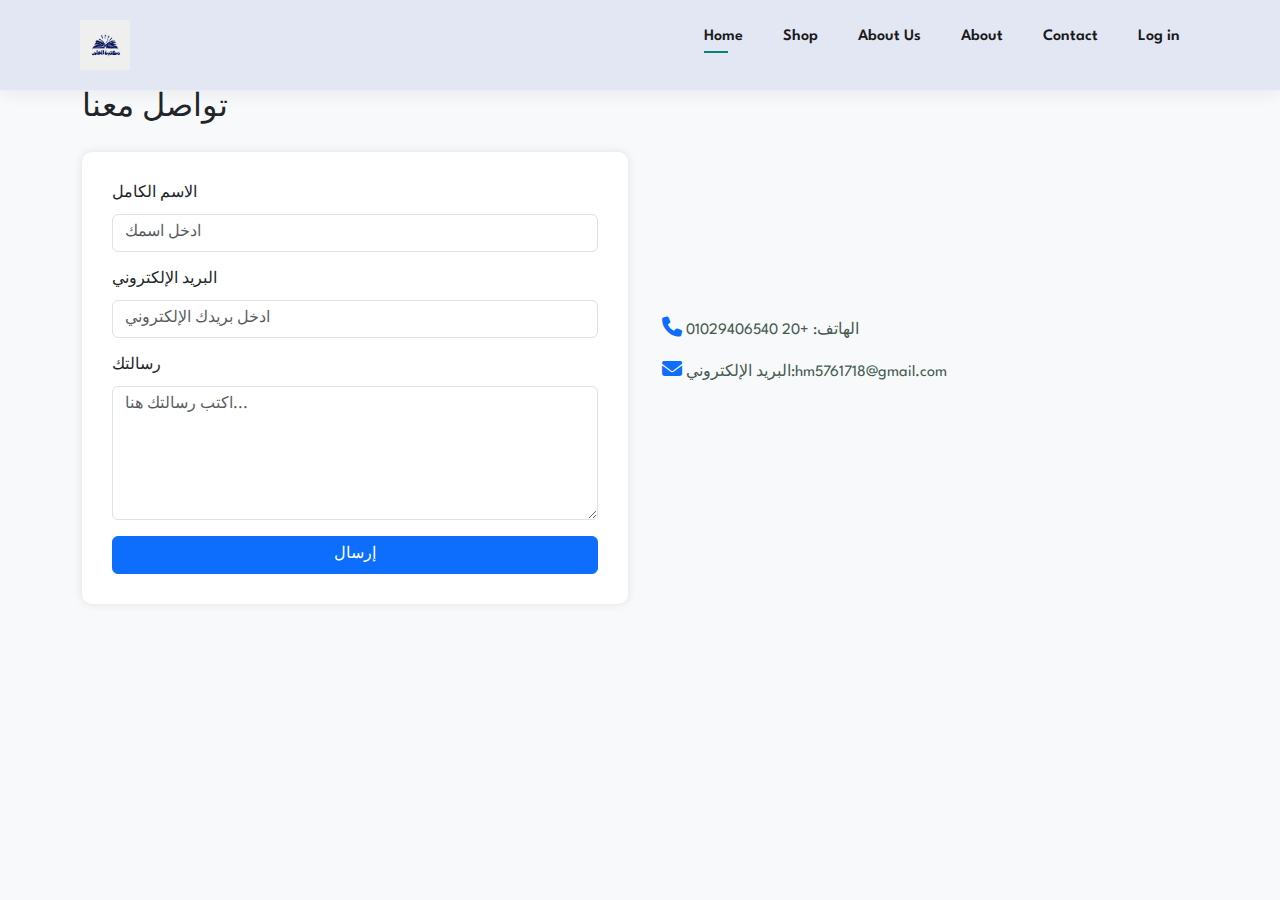
<file: pages/contact.html>
<!DOCTYPE html>
<html lang="en">
  <head>
    <meta charset="UTF-8" />
    <meta http-equiv="X-UA-Compatible" content="IE=edge" />
    <meta name="viewport" content="width=device-width, initial-scale=1.0" />
    <title>تواصل معنا</title>
    <!-- font-awesome cdn -->
    <link
      rel="stylesheet"
      href="https://cdnjs.cloudflare.com/ajax/libs/font-awesome/6.5.1/css/all.min.css"
    />
    <!-- favicon -->
    <link rel="icon" href="../img/favicon.ico" />
    <!-- css style -->
    <link rel="stylesheet" href="../CSS (1)/style (1).css " />
    <link rel="stylesheet" href="https://cdnjs.cloudflare.com/ajax/libs/font-awesome/6.5.1/css/all.min.css">
    <link href="https://cdn.jsdelivr.net/npm/bootstrap@5.3.3/dist/css/bootstrap.min.css" rel="stylesheet">
  </head>

 
  <style>
    body {
      background-color: #f8f9fa;
      
    }
    a{
      text-decoration: none;
    }
    .contact-form {
      background: white;
      padding: 30px;
      border-radius: 10px;
      box-shadow: 0px 0px 10px rgba(0,0,0,0.1);
    }
    .contact-info i {
      font-size: 20px;
      color: #0d6efd;
      margin-left: 10px;
    }
  </style>
<body>
<!-- Header -->
<header id="Header">
    <a href=""><img src="../img/logo.jpg" class="logo"></a>

    <nav>
      <ul id="navbar">
        <li class="active"><a href="..index.html" >Home</a></li>
        <li><a href="../index.html">Shop</a></li>
        <li><a href="../pages/About Us.html">About Us</a></li>
        <li><a href="../pages/about.html">About</a></li>
        <li><a href="../pages/contact.html">Contact</a></li>
        <li><a href="../pages/sin up.html">Log in</a></li>
      </ul>
    </nav>
  </header>


<!-- Contact Section -->
<section class="container mb-5">
  <div class="row">
    <div class="col-lg-6 mb-4">
      <h2 class="mb-4">تواصل معنا</h2>
      <form class="contact-form">
        <div class="mb-3">
          <label for="name" class="form-label">الاسم الكامل</label>
          <input type="text" class="form-control" id="name" placeholder="ادخل اسمك">
        </div>
        <div class="mb-3">
          <label for="email" class="form-label">البريد الإلكتروني</label>
          <input type="email" class="form-control" id="email" placeholder="ادخل بريدك الإلكتروني">
        </div>
        <div class="mb-3">
          <label for="message" class="form-label">رسالتك</label>
          <textarea class="form-control" id="message" rows="5" placeholder="اكتب رسالتك هنا..."></textarea>
        </div>
        <button type="submit" class="btn btn-primary w-100">إرسال</button>
      </form>
    </div>

    <div class="col-lg-6 d-flex flex-column justify-content-center">
      <div class="contact-info">
        <p><i class="fas fa-phone"></i> الهاتف: +20 01029406540</p>
        <p><i class="fas fa-envelope"></i> البريد الإلكتروني:hm5761718@gmail.com</p>
       
      </div>
    </div>
  </div>
</section>


<!-- Bootstrap JS -->
<script src="https://cdn.jsdelivr.net/npm/bootstrap@5.3.3/dist/js/bootstrap.bundle.min.js"></script>
</body>
</html>
</file>
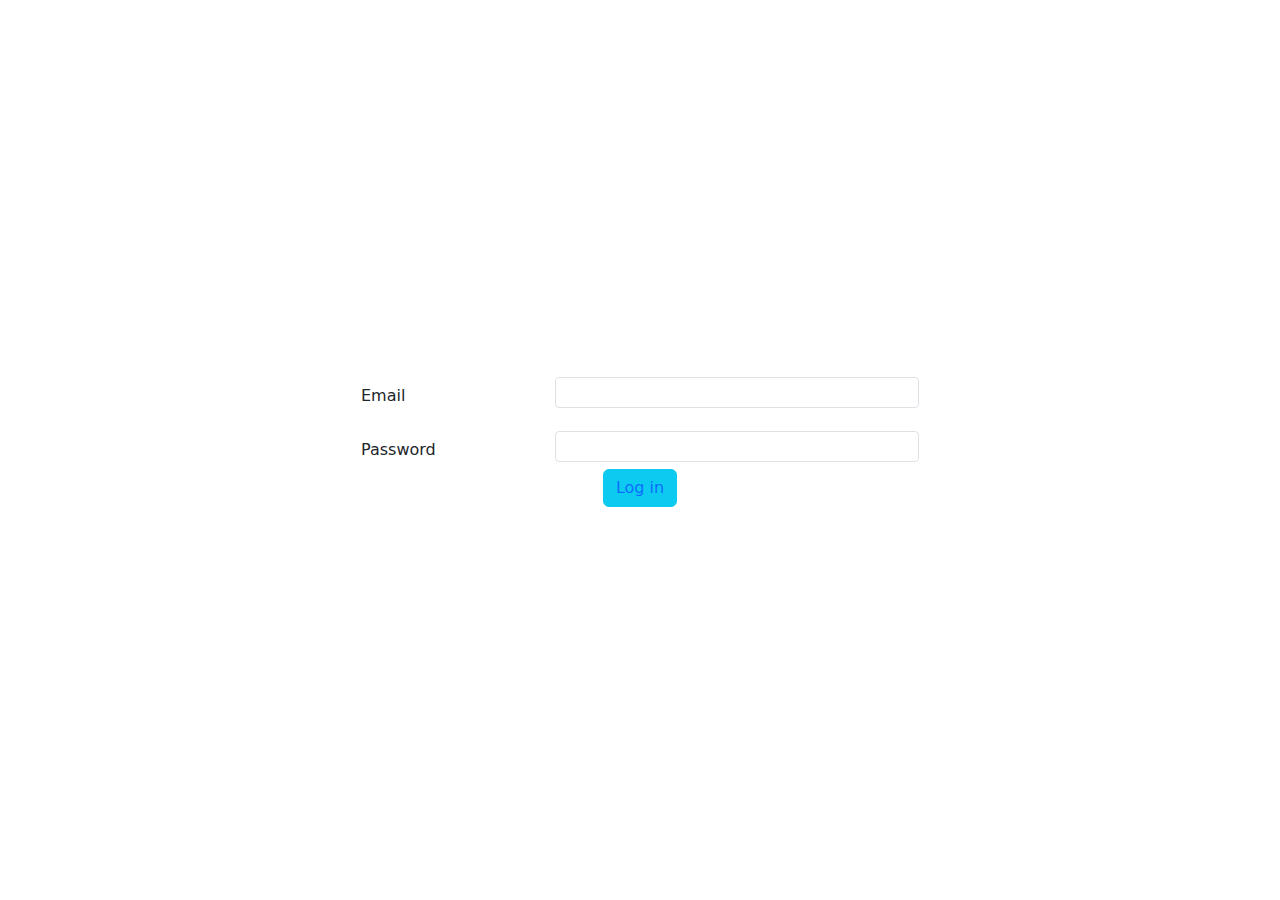
<file: pages/sin up.html>
<!DOCTYPE html>
<html lang="en">
<head>
  <meta charset="UTF-8">
  <meta name="viewport" content="width=device-width, initial-scale=1.0">
  <title>Center Form Vertically and Horizontally</title>
  <link rel="stylesheet" href="../css/bootstrap.css">
</head>
<body>

<div class="d-flex align-items-center min-vh-100">
  <div class="container d-flex justify-content-center"> 
    <div class="w-50"> 
      <div class="row mb-3">
        <label class="col-sm-4 col-form-label">Email</label> 
        <div class="col-sm-8">
          <input type="text" class="form-control form-control-sm" id="staticEmail">
        </div>
      </div>
      <div class="row mb-3">
        <label class="col-sm-4 col-form-label">Password</label>
        <div class="col-sm-8">
          <input type="password" class="form-control form-control-sm" id="inputPassword">
        </div>
        <div class="col text-center">
            <div class="btn btn-info"><a style="text-decoration: none;"  href="../index.html">Log in</a></div>
          </div>
      </div>
    
    </div>
  </div>
</div>

</body>
</html>
</file>
<file: CSS (1)/style (1).css>
/* google font */
@import url('https://fonts.googleapis.com/css2?family=Spartan:wght@100;200;300;400;500;600;700;800;900&display=swap');

:root {
  --primary-color: #088178;
  --hh-color: #e3e6f3;
  --qq-color: #1a1a1a;
}

* {
  margin: 0;
  padding: 0;
  box-sizing: border-box;
  font-family: 'Spartan', sans-serif;
}

html {
  scroll-behavior: smooth;
}



h1 {
  font-size: 3.125rem;
  line-height: 4rem;
  color: #222;
}

h2 {
  font-size: 2.875rem;
  line-height: 3.375rem;
  color: #222;
}

h4 {
  font-size: 1.5rem;
  color: #222;
}

h6 {
  font-weight: 700;
  font-size: 12px;
}

p {
  font-size: 16px;
  color: #465b52;
  margin: 15px 0 20px 0;
}

a {
  text-decoration: none;
}

.section-p1 {
  padding: 40px 80px;
}

.section-m1 {
  margin: 40px 0;
}

button.normal {
  font-size: 14px;
  font-weight: 600;
  padding: 15px 30px;
  color: #000;
  background-color: #fff;
  border-radius: 5px;
  cursor: pointer;
  border: none;
  outline: none;
  transition: all 0.3s ease;
}

button.white {
  font-size: 13px;
  font-weight: 600;
  padding: 11px 18px;
  color: #ffffff;
  background-color: transparent;
  cursor: pointer;
  border: 1px solid white;
  outline: none;
  transition: all 0.3s ease;
}

/* header section */

body header{ 
  display: flex;
  justify-content: space-between;
  align-items: center;
  padding: 20px 80px;
  background-color: var(--hh-color);
  box-shadow: 0px 5px 15px rgba(0,0, 0, 0.06);
  position: sticky;
  top: 0;
  right: 0;
  z-index: 10;
}
body header .logo{
 width: 50px;
 height: 50px;
}
body header nav #navbar{
  display: flex;
  justify-content: center;
  align-items: center;
}
body header nav #navbar li{
  list-style: none;
  padding: 0px 20px;
  position: relative;
}
body header nav #navbar li a{
  font-size: 1rem;
  font-weight: 600;
  color: var(--qq-color);
  transition: all 0.3s ease;
}
#navbar li:hover , #navbar li.active{
  color: var(--primary-color);
}
#navbar li:hover::after , #navbar li.active::after{
content: "";
width: 30%;
height: 2px;
background-color: var(--primary-color);
position: absolute;
bottom: -4px;
left: 20px;
}


/* Section 1*/
#img-slider{
  height: 90vh;
  width: 100%;
  display: flex;
  justify-content: center;
  align-items: center;
  position: relative;
  overflow: hidden;
}
#img-slider .slide img{
  opacity:95%;
  height: 100vh;
  width: 100vw;
  object-fit: cover;
  object-position: top right;
  position: relative;
}
#img-slider .slide .info{
  position: absolute;
  top: 50%;
  transform: translateY(-50%);
  display: flex;
  flex-direction: column;
  align-items: flex-start;
  justify-content: center;
  z-index: 2;
  padding: 0 80px;
}
.select-none{
  user-select: none;
}
#img-slider .slide .info h4{
  padding-bottom: 15px;
  color: whitesmoke;
}
#img-slider .slide .info h1{
  color:rgb(3, 26, 77)
}#img-slider .slide .info h2{
  color: whitesmoke;
}
#img-slider .slide .info button{
  background: url(../img/button\ \(1\).png);
  background-color: transparent;
  border: 0;
  color: var(--primary-color);
  padding: 14px 80px 14px 65px;
  font-size: 15px;
  font-weight: 700;
}
/* Section 2*/
#feature{
  display: flex;
  justify-content: space-between;
  align-items: center;
  flex-wrap: wrap;
}
#feature .fe-box{
  width: 180px;
  text-align: center;
  padding: 25px 15px;
  box-shadow: 20px 20x 34px rgba(0,0, 0, 0.03);
  border: 1px solid #cce7d0;
  border-radius: 4px;
  margin: 15px 0;
  cursor: pointer;
  transition: all 0.3 linear;
}
#feature .fe-box:hover{
  box-shadow: 20px 20px 30px rgba(0,0, 0, 0.07);

}
#feature .fe-box img{
  width: 100%;
  margin-bottom: 15px;
}
#feature .fe-box h6{
  padding: 9px 8px 6px;
  background-color: #fddde4;
  border-radius: 4px;
  color: var(--primary-color);
  line-height: 1;
}
#feature .fe-box:nth-child(2) h6{
  background-color: #cdebbc;
}
#feature .fe-box:nth-child(3) h6{
  background-color: #d1e8f2;
}
#feature .fe-box:nth-child(4) h6{
  background-color: #f6dbf6;
}
#feature .fe-box:nth-child(5) h6{
  background-color: #cdd4f8;
}
#feature .fe-box:nth-child(6) h6{
  background-color: #fff2e5;
}
/* Products section*/
#product1{
  text-align: center;
}
#product1 .por-container{
  padding: 20px;
  display: flex;
  justify-content: space-between;
  align-items: center;
  flex-wrap: wrap;
}
#product1 .por-container .pro{
  width: 23%;
  min-width: 250px;
  padding: 10px 12px;
  border: 1px solid #cce7d0;
  border-radius: 25px;
  cursor: pointer;
  box-shadow: 20px 20px 30px rgba(0,0, 0, 0.02);
  margin: 15px 0;
  transition: all 0.3 linear;
  position: relative;
}
#product1 .por-container .pro:hover{
  box-shadow: 20px 20px 30px rgba(0,0, 0, 0.09);

}
#product1 .por-container .pro img{
  width: 100%;
  border-radius: 20px;
}
#product1 .pro .des{
  text-align: start;
  padding: 10px 0;
}
#product1 .pro .des span{
  color: #606063;
  font-size: 12px;
}
#product1 .pro .des h5{
   padding-top: 7px;
   color: #1a1a1a;
   font-size: 14px;
}
#product1 .pro .des i{
  font-size: 12px;
  color: rgba(243, 181, 25);
}
#product1 .pro .des h4{
  padding-top: 7px;
  font-size: 15px;
  font-weight: 700;
  color: var(--primary-color);
}
#product1 .pro .cart i{
  width:40px ;
  height: 40px;
  line-height: 40px;
  background-color: #e8f6ea;
  border-radius: 50px;
  color: var(--primary-color);
  position: absolute;
  bottom: 20px;
  right: 15px;
}
/*section 3*/
#banner{
  background: url(../img/25.jpg) center/cover;
  height: 40vh;
  width: 100%;
  text-align: center;
  flex-direction: column;
  display: flex;
  justify-content: center;
  align-items: center;
}
#banner h4{
  color: white;
  font-size: 16px;
}
#banner h2{
  color: white;
  font-size: 30px;
  padding: 10px 0;
}
#banner h2 span{
  color:var(--primary-color);
}
#banner button:hover{
  background-color: var(--primary-color);
  color: #fff;
}
/*section 4*/
#sm-banner{
  display: flex;
  justify-content: space-around;
  flex-wrap: wrap;
}
#sm-banner .banner-box{
  background: url(../img/3.jpeg) center/cover 
  no-repeat;
  height: 60vh;
  min-width: 47%;
  flex-direction: column;
  display: flex;
  justify-content: center;
  align-items: flex-start;
  padding: 30px;
}
#sm-banner .banner-box h4{
  color: white;
  font-size: 20px;
  font-weight: 300;
}
#sm-banner .banner-box h2{
  color: white;
  font-size: 28px;
  font-weight: 800;
}
#sm-banner .banner-box span{
  color: white;
  font-size: 14px;
  font-weight: 500;
  padding-bottom: 15px;
}
#sm-banner .banner-box button{
  padding: 6px;
  background: transparent;
  border: 2px solid #fff;
  color: #fff;
}
#sm-banner .banner-box:hover button{
  background-color: var(--primary-color);
  border-color: var(--primary-color);
}
#sm-banner .div2{
  background: url(../img/20.jpeg) center/cover no-repeat;
}

/* section 5*/

#newsLetter{
  display: flex;
  justify-content: space-between;
  flex-wrap: wrap;
  align-items: center;
  background: url(../img/24.jpg)  center/cover no-repeat;
  padding: 40px 110px;
  margin: 20px 0;
}
#newsLetter h4{
   color: #fff;
   font-weight: 700;
   font-size: 22px;
}
#newsLetter p{
  color: #818ea0;
  font-weight: 600;
  font-size: 14px;
}
#newsLetter p span{
  color: #ffbd27;
}
#newsLetter input{
  height: 3.125rem;
  padding: 0 1.25rem;
  font-size: 14px;
  width: 100%;
  border: 1px solid transparent;
  border-radius: 5px;
  outline: none;
  border-top-right-radius: 0;
  border-bottom-right-radius: 0;
}
#newsLetter button{
  background-color: var(--primary-color);
  color: #fff;
  white-space: nowrap;
  height: 3.125rem;
  border-radius: 5px;
  border-top-left-radius: 0;
  border-bottom-left-radius: 0;
}
#newsLetter .form{
  display: flex;
  width: 40%;
}
/*footer*/
footer{
  display: flex;
  flex-wrap: wrap;
  justify-content: space-between;
  margin: 40px 0;
}
footer .col{
  display: flex;
  flex-direction: column;
  align-items: flex-start;
  margin-bottom: 20px;
}
footer .logo{
  width: 70px;
  height: 70px;
cursor: pointer;
margin-bottom: 30px;
}
footer h4{
  font-size: 14px;
  margin-bottom: 20px;
}
footer p{
  font-size: 13px;
  margin-bottom: 8px;
}
footer a{
  font-size: 13px;
  text-decoration: none;
  color: #222;
  padding: 10px 0;
}
footer .follow{
  margin-top: 20px;
}
footer .follow i{
  color: #465b52;
  margin-right: 4px;
}
footer .follow i:hover{
  color: var(--primary-color);
}
footer .install .row img{
   border: 1px solid var(--primary-color);
   border-radius: 6px;
   cursor: pointer;
}
footer .install img{
  margin: 10px 0 15px;
}
footer .copyright{
  text-align: center;
  width: 100%;
}
</file>
